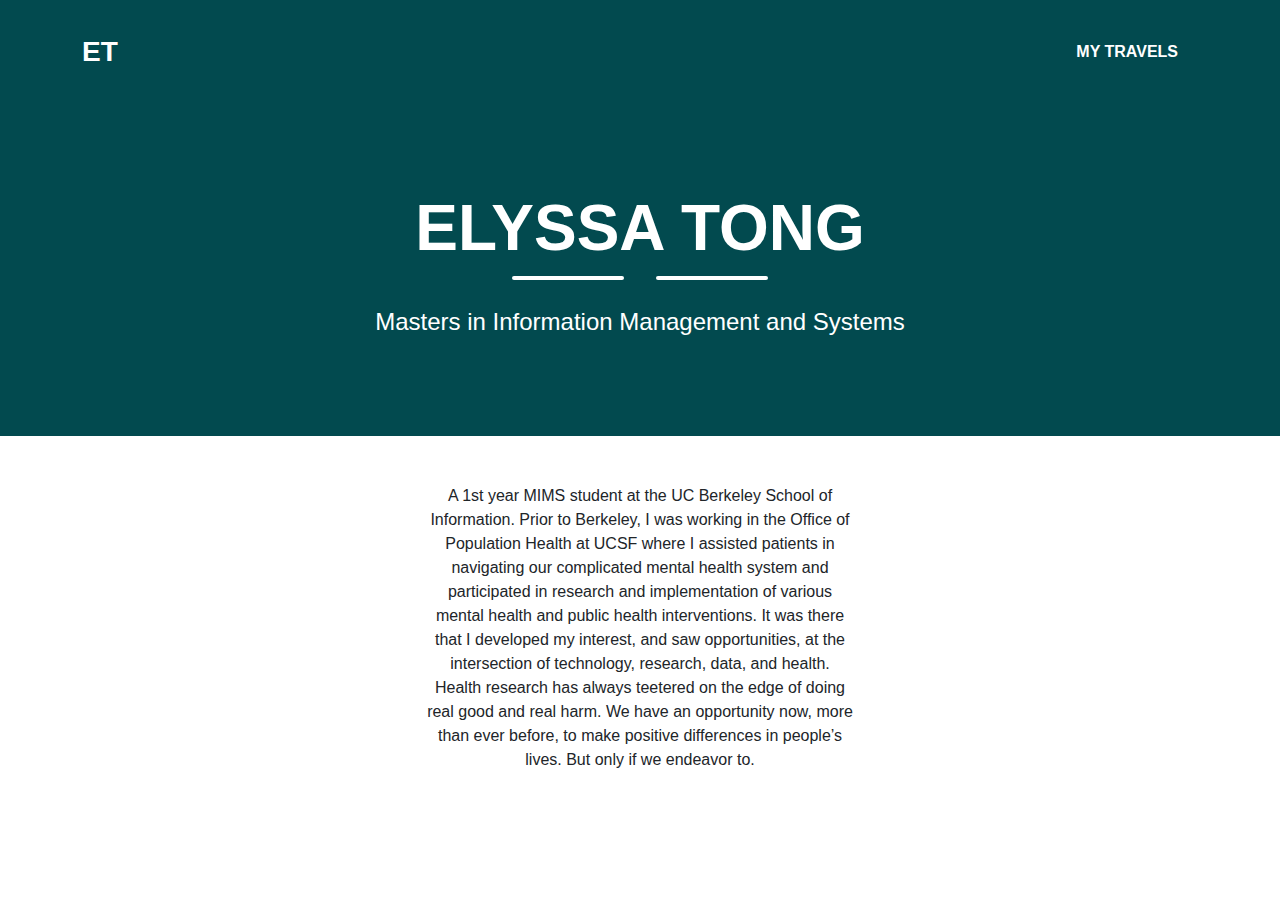
<file: index.html>
<!DOCTYPE HTML>  
<html>  
    <header>
        <link rel="stylesheet" href="style.css">
        <link rel="stylesheet" href="table_style.css">
        <title>Elyssa Tong</title>
    </header>
    <body>  
        <!---Navigation--->
        <!--This section of code defines the navigation bar at the top of the page.  The classes used here are defined in the style.css file.-->
        <nav class="navbar navbar-expand-lg bg-secondary text-uppercase fixed-top" id="mainNav">
            <div class="container">
                <!--This code defines the "My Webpage" link in the top left corner of the navigation pane-->
                <a class="navbar-brand" href="eltong26.github.io/index.html">ET</a>
                <!--This code defines the "List" link in the top right corner of the navigation pane-->
                <ul class="navbar-nav ms-auto">
                    <li class="nav-item mx-0 mx-lg-1"><a class="nav-link py-3 px-0 px-lg-3 rounded" href="./list.html">My Travels</a></li>
                </ul>
            </div>
        </nav>
        <!--This section defines the middle section of the webpage-->
        <header class="masthead bg-primary text-white text-center">
            <div class="container d-flex align-items-center flex-column">
                
                <!-- This code is for the student name-->
                <h1 class="masthead-heading text-uppercase mb-0">Elyssa Tong</h1>
                <!--This code creates the two lines separating the student name from the subtitle-->
                <div class="divider-custom divider-light">
                    <div class="divider-custom-line"></div>
                    <div class="divider-custom-line"></div>
                </div>
                <!--This code creates the subheading underneath the line dividers-->
                <p class="masthead-subheading font-weight-light mb-0">Masters in Information Management and Systems</p>
            </div>
        </header>
        <section class="text-center">
            <div class="col-md-6 col-lg-4 mb-5 mx-auto">
                <!-- put your bio paragraph here; remember to use the correct html tags -->
                <br>
                <br>
                <p>
                    A 1st year MIMS student at the UC Berkeley School of Information.
                    Prior to Berkeley, I was working in the Office of Population Health 
                    at UCSF where I assisted patients in navigating our complicated 
                    mental health system and participated in research and implementation 
                    of various mental health and public health interventions. It was there 
                    that I developed my interest, and saw opportunities, at the intersection 
                    of technology, research, data, and health. Health research has always 
                    teetered on the edge of doing real good and real harm. We have an 
                    opportunity now, more than ever before, to make positive differences 
                    in people’s lives. But only if we endeavor to.
                </p>
                <br>
                <br>
            </div>
        </section>
    </body>

</html>
</file>
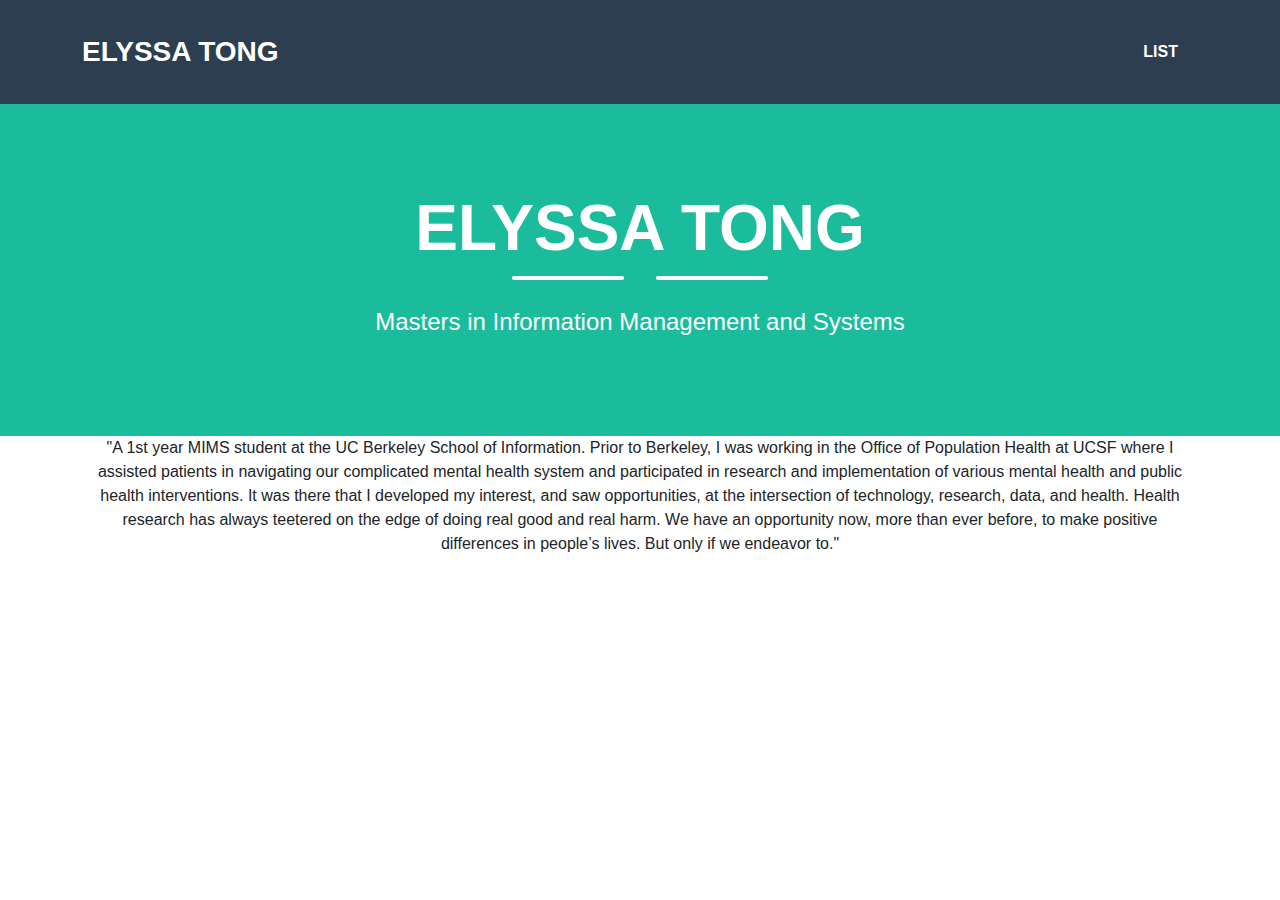
<file: WebsiteAssignmentFiles/index.html>
<!DOCTYPE HTML>  
<html>  
    <header>
        <link rel="stylesheet" href="style.css">
        <link rel="stylesheet" href="table_style.css">
        <title>Elyssa Tong</title>
    </header>
    <body>  
        <!---Navigation--->
        <!--This section of code defines the navigation bar at the top of the page.  The classes used here are defined in the style.css file.-->
        <nav class="navbar navbar-expand-lg bg-secondary text-uppercase fixed-top" id="mainNav">
            <div class="container">
                <!--This code defines the "My Webpage" link in the top left corner of the navigation pane-->
                <a class="navbar-brand" href="eltong26.github.io/index.html">Elyssa Tong</a>
                <!--This code defines the "List" link in the top right corner of the navigation pane-->
                <ul class="navbar-nav ms-auto">
                    <li class="nav-item mx-0 mx-lg-1"><a class="nav-link py-3 px-0 px-lg-3 rounded" href="./list.html">List</a></li>
                </ul>
            </div>
        </nav>
        <!--This section defines the middle section of the webpage-->
        <header class="masthead bg-primary text-white text-center">
            <div class="container d-flex align-items-center flex-column">
                
                <!-- This code is for the student name-->
                <h1 class="masthead-heading text-uppercase mb-0">Elyssa Tong</h1>
                <!--This code creates the two lines separating the student name from the subtitle-->
                <div class="divider-custom divider-light">
                    <div class="divider-custom-line"></div>
                    <div class="divider-custom-line"></div>
                </div>
                <!--This code creates the subheading underneath the line dividers-->
                <p class="masthead-subheading font-weight-light mb-0">Masters in Information Management and Systems</p>
            </div>
        </header>
        <section class="text-center">
            <div class="container d-flex align-items-center flex-column">
            <!--div class="col-md-6 col-lg-4 mb-5"-->
                <!-- put your bio paragraph here; remember to use the correct html tags -->
                <p>
                    "A 1st year MIMS student at the UC Berkeley School of Information.
                    Prior to Berkeley, I was working in the Office of Population Health 
                    at UCSF where I assisted patients in navigating our complicated 
                    mental health system and participated in research and implementation 
                    of various mental health and public health interventions. It was there 
                    that I developed my interest, and saw opportunities, at the intersection 
                    of technology, research, data, and health. Health research has always 
                    teetered on the edge of doing real good and real harm. We have an 
                    opportunity now, more than ever before, to make positive differences 
                    in people’s lives. But only if we endeavor to."
                </p>
            </div>
        </section>
    </body>

</html>
</file>
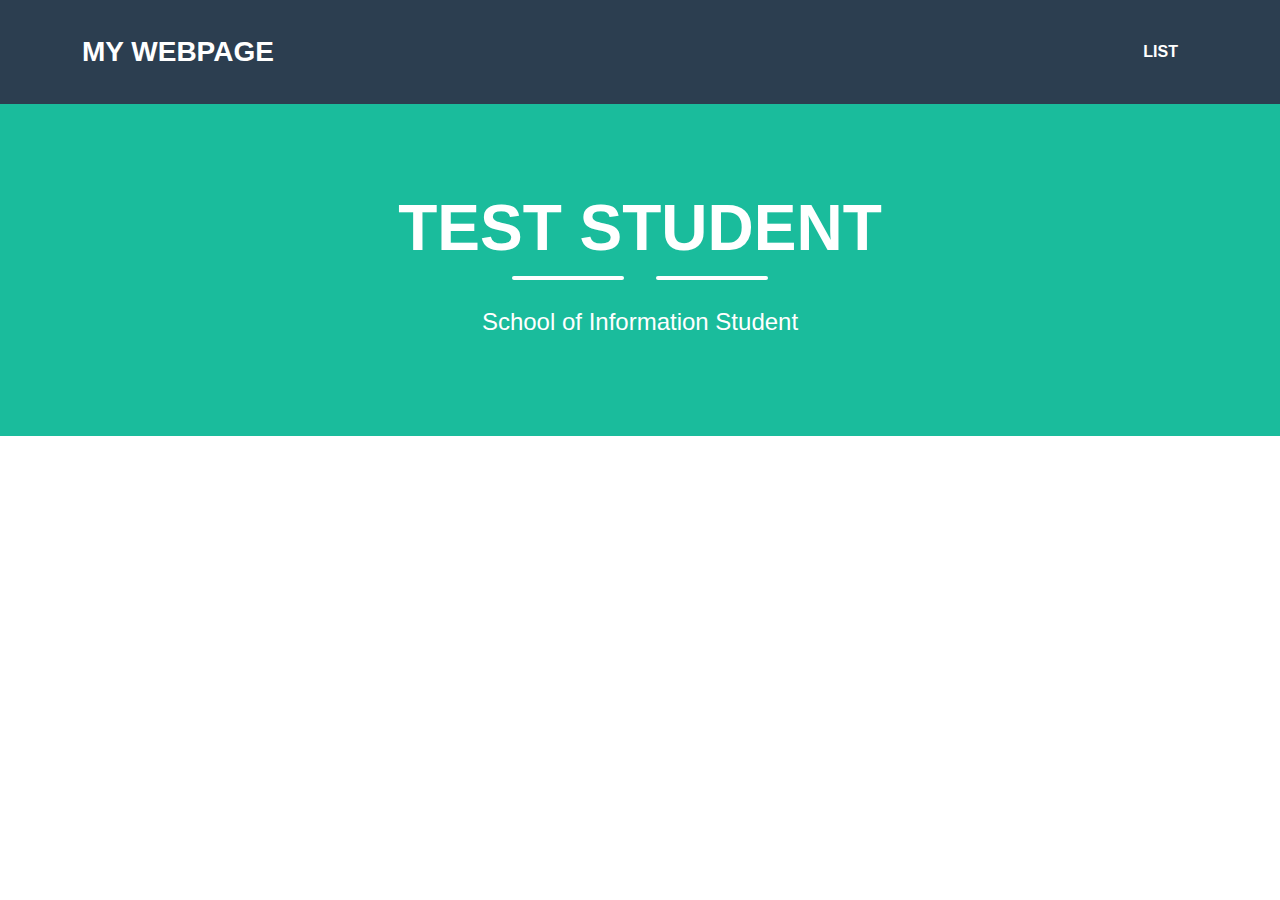
<file: WebsiteAssignmentFiles-2024/WebsiteAssignmentFiles/index.html>
<!DOCTYPE HTML>  
<html>  
    <header>
        <link rel="stylesheet" href="style.css">
        <link rel="stylesheet" href="table_style.css">
        <title>My Webpage Title</title>
    </header>
    <body>  
        <!---Navigation--->
        <!--This section of code defines the navigation bar at the top of the page.  The classes used here are defined in the style.css file.-->
        <nav class="navbar navbar-expand-lg bg-secondary text-uppercase fixed-top" id="mainNav">
            <div class="container">
                <!--This code defines the "My Webpage" link in the top left corner of the navigation pane-->
                <a class="navbar-brand" href="./index.html">My Webpage</a>
                <!--This code defines the "List" link in the top right corner of the navigation pane-->
                <ul class="navbar-nav ms-auto">
                    <li class="nav-item mx-0 mx-lg-1"><a class="nav-link py-3 px-0 px-lg-3 rounded" href="./list.html">List</a></li>
                </ul>
            </div>
        </nav>
        <!--This section defines the middle section of the webpage-->
        <header class="masthead bg-primary text-white text-center">
            <div class="container d-flex align-items-center flex-column">
                
                <!-- This code is for the student name-->
                <h1 class="masthead-heading text-uppercase mb-0">Test Student</h1>
                <!--This code creates the two lines separating the student name from the subtitle-->
                <div class="divider-custom divider-light">
                    <div class="divider-custom-line"></div>
                    <div class="divider-custom-line"></div>
                </div>
                <!--This code creates the subheading underneath the line dividers-->
                <p class="masthead-subheading font-weight-light mb-0">School of Information Student</p>
            </div>
        </header>
        <section class="text-center">

            <div class="col-md-6 col-lg-4 mb-5">
                <!-- put your bio paragraph here; remember to use the correct html tags -->
                
            </div>
        </section>
    </body>

</html>
</file>
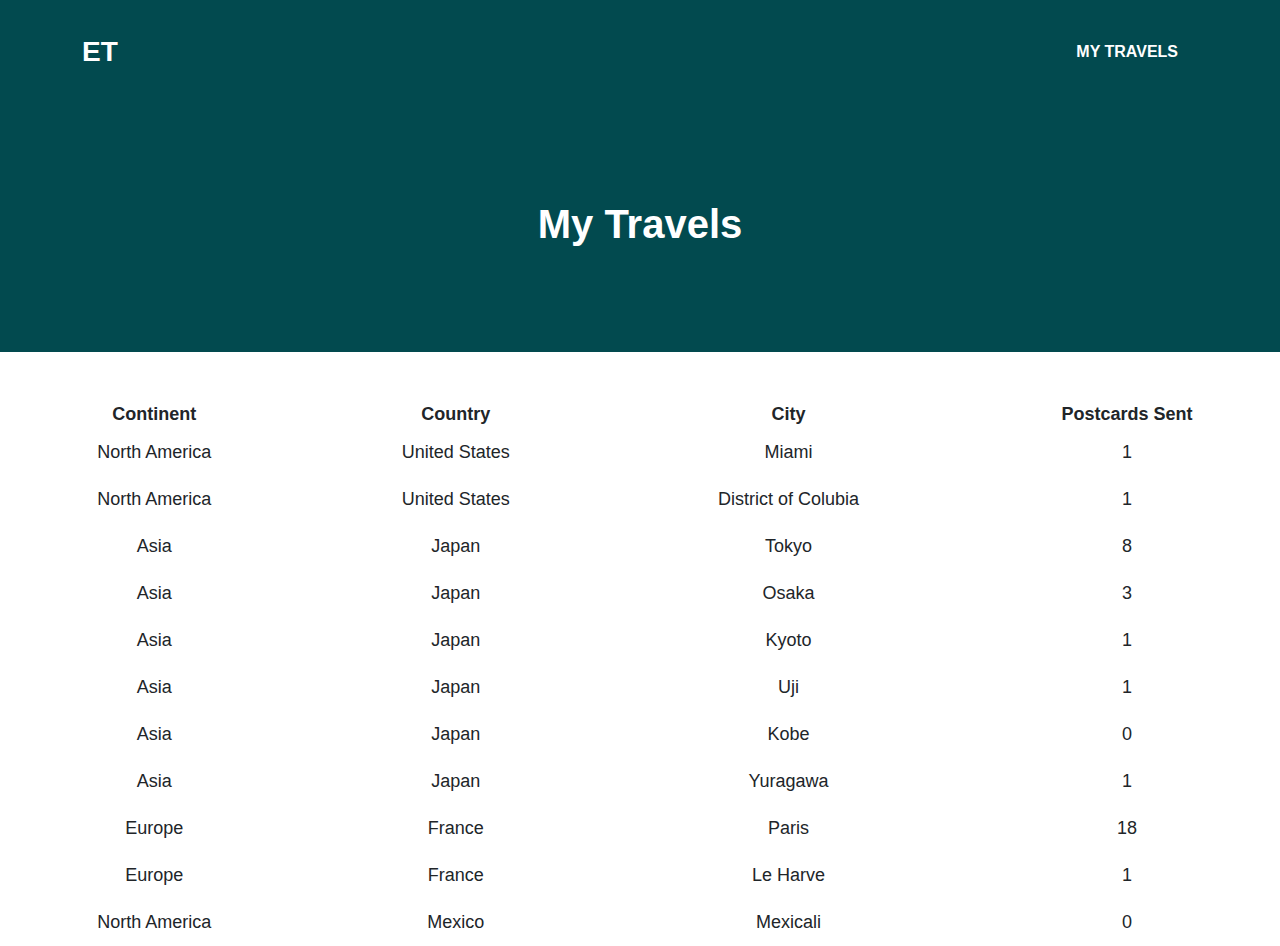
<file: list.html>
<!DOCTYPE HTML>  
<html>  
    <header>
        <link rel="stylesheet" href="style.css">
        <link rel="stylesheet" href="table_style.css">
        <title>My Webpage Title</title>
    </header>
    <body>  
        <!---Navigation--->
        <!--This section of code defines the navigation bar at the top of the page.  The classes used here are defined in the style.css file.-->
        <nav class="navbar navbar-expand-lg bg-secondary text-uppercase fixed-top" id="mainNav">
            <div class="container">
                <!--This code defines the "My Webpage" link in the top right corner of the navigation pane-->
                <a class="navbar-brand" href="./index.html">ET</a>
                <!--This code defines the "List" link in the top left corner of the navigation pane-->
                <ul class="navbar-nav ms-auto">
                    <li class="nav-item mx-0 mx-lg-1"><a class="nav-link py-3 px-0 px-lg-3 rounded" href="./list.html">My Travels</a></li>
                </ul>
            </div>
        </nav>
        <!--This code creates the middle section of the webpage-->
        <header class="masthead bg-primary text-white text-center">
            <h1>My Travels</h1>
        </header>
        <!--Here is where the table will be loaded in.  The actual table will be loaded in JavaScript.-->
        <section class="mt-5 text-center">
            <div id="showDataJSON"></div>
        </section>
    </body>

    <script>

        /*
        * RENDERING THE JSON TABLE
        * Get JSON data from file
        * Get headers from retrieved data
        * Set headers for table
        * Add data to table
        * Add table to DOM
        */
        fetch('./list_data.json')
            .then(response => response.json())
            .then(data => {

                /*
                This section creates the base table and finds the root json node.
                */
                var jsonTable = document.createElement("table");
                var tr = jsonTable.insertRow(-1);   
                jsonTable.style.width = "100%";
                let root;
                for (let prop in data) {
                    root = prop;
                }

                /*
                This section selects the headers for the table
                */
                let headers = Object.keys(data[root][0]);
                headers.forEach(header => {
                    var th = document.createElement("th");      
                    th.innerHTML = header;
                    tr.appendChild(th);
                })              
                /*
                This section adds the data into each row of the list
                */
                let items = Object.keys(data[root]);
                items.forEach(item => {
                    tr = jsonTable.insertRow(-1);
                    for (let key in data[root][item]) {
                       var tabCell = tr.insertCell(-1);
                       tabCell.innerHTML = data[root][item][key];
                    }
                })
                /*
                This section adds the table to the HTML
                */
                var divContainer = document.getElementById("showDataJSON");
                divContainer.innerHTML = "";
                divContainer.appendChild(jsonTable);
            });
    </script>  
</html>
</file>
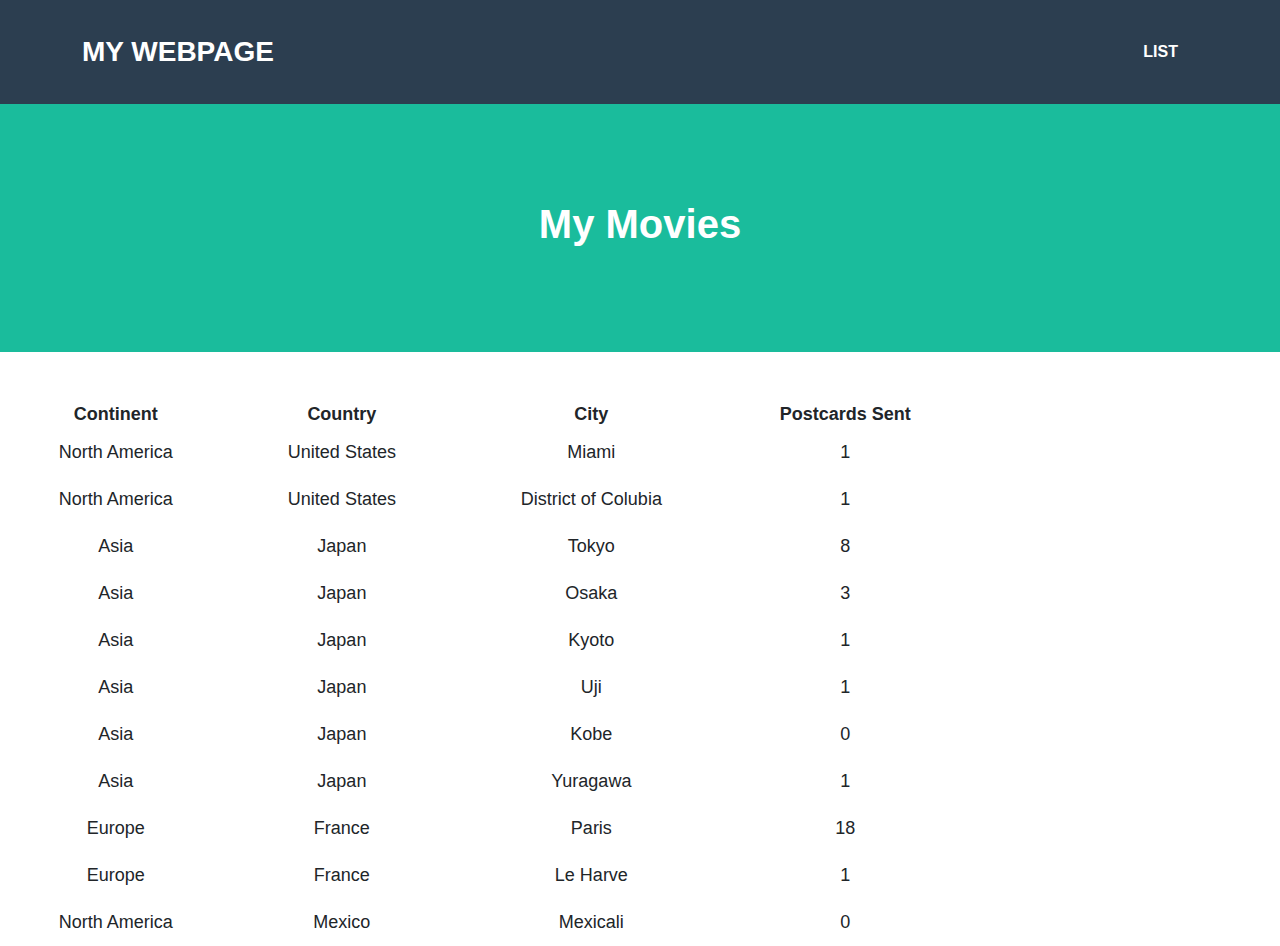
<file: WebsiteAssignmentFiles/list.html>
<!DOCTYPE HTML>  
<html>  
    <header>
        <link rel="stylesheet" href="style.css">
        <link rel="stylesheet" href="table_style.css">
        <title>My Webpage Title</title>
    </header>
    <body>  
        <!---Navigation--->
        <!--This section of code defines the navigation bar at the top of the page.  The classes used here are defined in the style.css file.-->
        <nav class="navbar navbar-expand-lg bg-secondary text-uppercase fixed-top" id="mainNav">
            <div class="container">
                <!--This code defines the "My Webpage" link in the top right corner of the navigation pane-->
                <a class="navbar-brand" href="./index.html">My Webpage</a>
                <!--This code defines the "List" link in the top left corner of the navigation pane-->
                <ul class="navbar-nav ms-auto">
                    <li class="nav-item mx-0 mx-lg-1"><a class="nav-link py-3 px-0 px-lg-3 rounded" href="./list.html">List</a></li>
                </ul>
            </div>
        </nav>
        <!--This code creates the middle section of the webpage-->
        <header class="masthead bg-primary text-white text-center">
            <h1>My Movies</h1>
        </header>
        <!--Here is where the table will be loaded in.  The actual table will be loaded in JavaScript.-->
        <section class="mt-5 text-center">
            <div id="showDataJSON"></div>
        </section>
    </body>

    <script>

        /*
        * RENDERING THE JSON TABLE
        * Get JSON data from file
        * Get headers from retrieved data
        * Set headers for table
        * Add data to table
        * Add table to DOM
        */
        fetch('./list_data.json')
            .then(response => response.json())
            .then(data => {

                /*
                This section creates the base table and finds the root json node.
                */
                var jsonTable = document.createElement("table");
                var tr = jsonTable.insertRow(-1);   
                jsonTable.style.width = "75%";
                let root;
                for (let prop in data) {
                    root = prop;
                }

                /*
                This section selects the headers for the table
                */
                let headers = Object.keys(data[root][0]);
                headers.forEach(header => {
                    var th = document.createElement("th");      
                    th.innerHTML = header;
                    tr.appendChild(th);
                })              
                /*
                This section adds the data into each row of the list
                */
                let items = Object.keys(data[root]);
                items.forEach(item => {
                    tr = jsonTable.insertRow(-1);
                    for (let key in data[root][item]) {
                       var tabCell = tr.insertCell(-1);
                       tabCell.innerHTML = data[root][item][key];
                    }
                })
                /*
                This section adds the table to the HTML
                */
                var divContainer = document.getElementById("showDataJSON");
                divContainer.innerHTML = "";
                divContainer.appendChild(jsonTable);
            });
    </script>  
</html>
</file>
<file: table_style.css>
table {
  width: 75%;
  font-size: large;
}

td {
  padding: 10px;
}
</file>
<file: WebsiteAssignmentFiles/table_style.css>
table {
  width: 75%;
  font-size: large;
}

td {
  padding: 10px;
}
</file>
<file: WebsiteAssignmentFiles-2024/WebsiteAssignmentFiles/table_style.css>
table {
  width: 75%;
  font-size: large;
}

td {
  padding: 10px;
}
</file>
